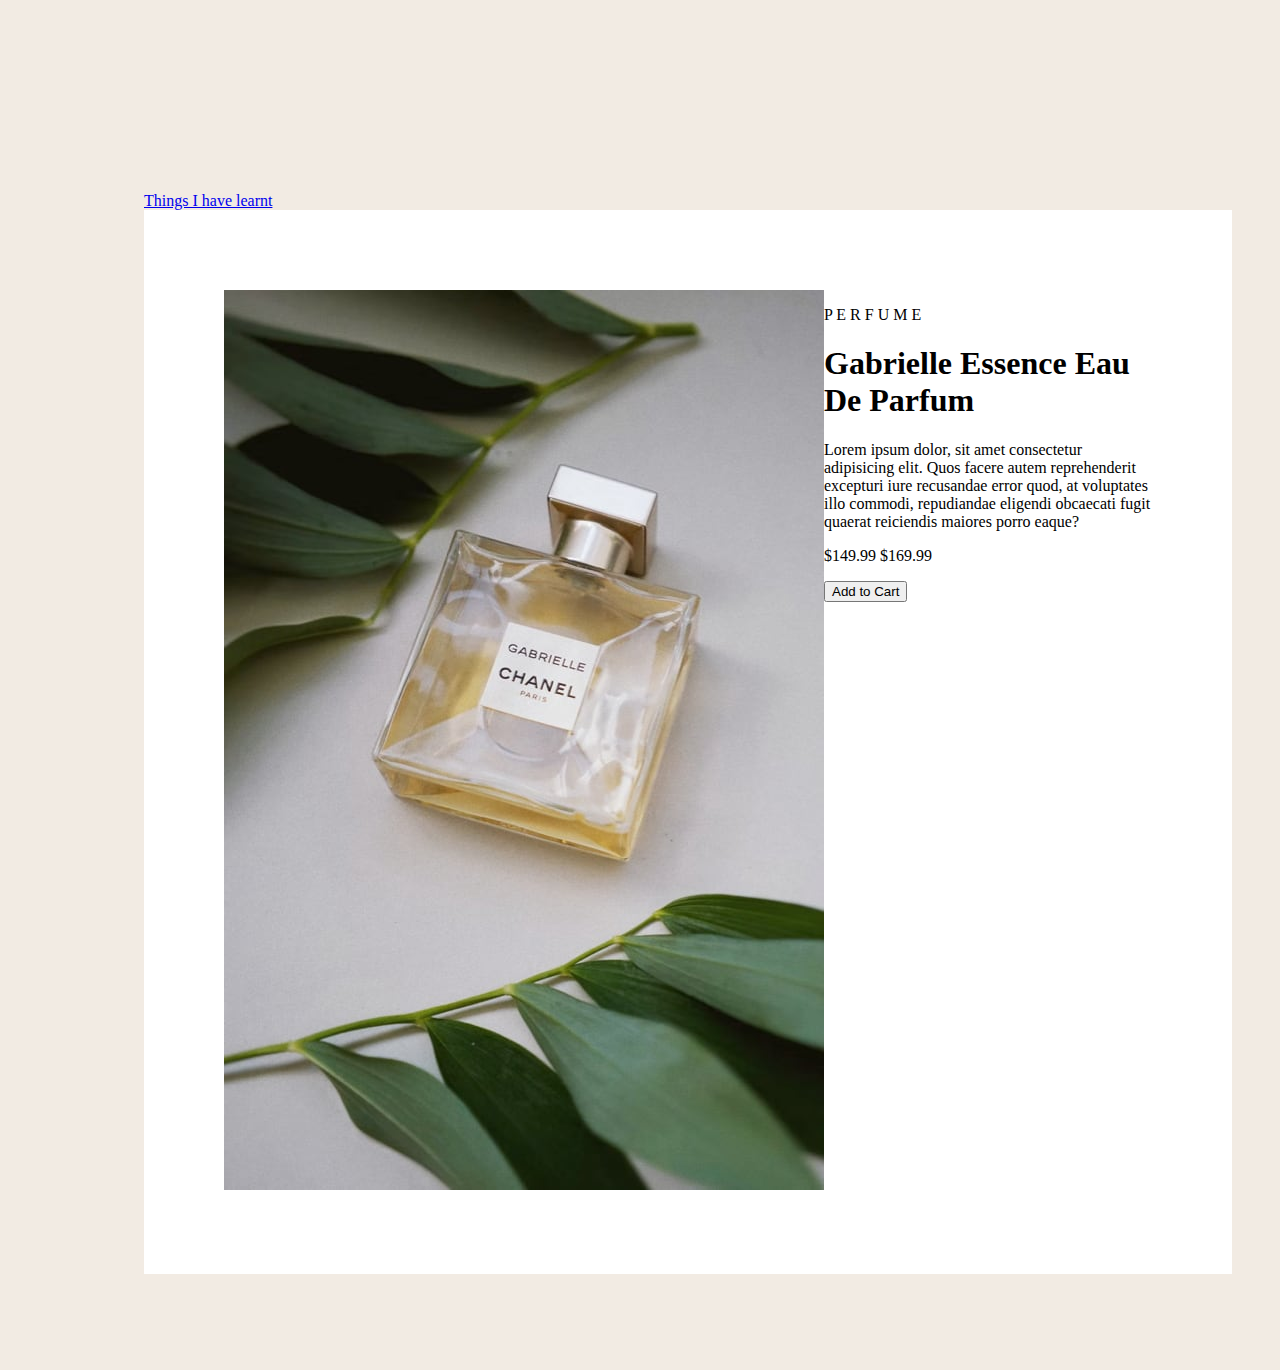
<file: index.html>
<!DOCTYPE html>
<html lang="en">
<head>
    <meta charset="UTF-8">
    <meta name="viewport" content="width=device-width, initial-scale=1.0">
    <title>ChanelPerfume</title>
    <link rel="stylesheet" href="style.css">
</head>
<body>
    <a href="learn.html">Things I have learnt</a></a>
        <main>
        <section>
            <img src="Images/perf.jpg" alt="Picture of a Perfume"/>
        </section>

        <section>
            <p>P E R F U M E</p>
            <h1>Gabrielle Essence Eau De Parfum</h1>

            <p>Lorem ipsum dolor, sit amet consectetur adipisicing elit. Quos facere autem reprehenderit excepturi iure recusandae error quod, at voluptates illo commodi, repudiandae eligendi obcaecati fugit quaerat reiciendis maiores porro eaque?</p>
            
            <p><span>$149.99</span> <span>$169.99</span></p>
            <button>Add to Cart</button>
        </section>

      
    </main>
</body>
</html>
</file>
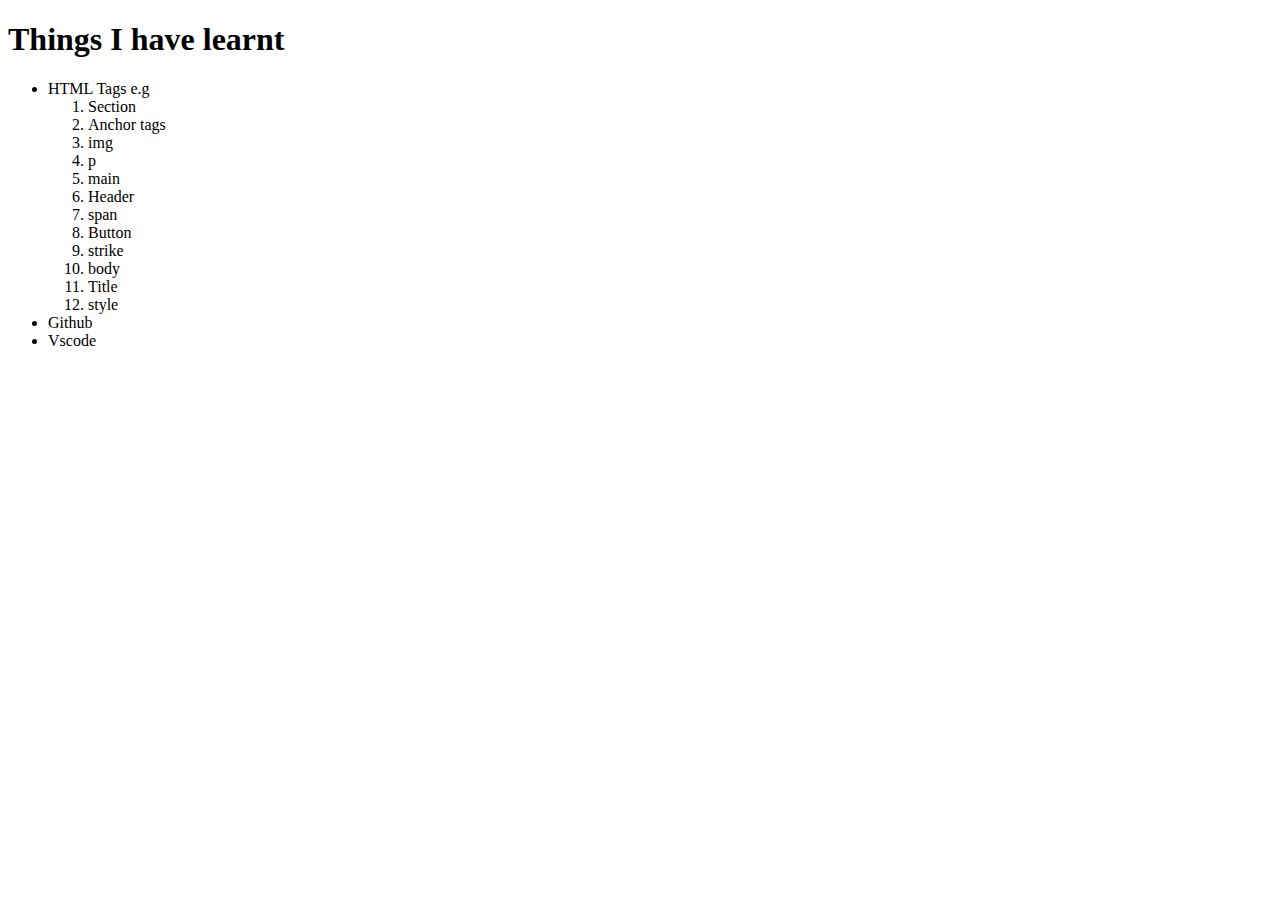
<file: learn.html>
<!DOCTYPE html>
<html lang="en">
<head>
    <meta charset="UTF-8">
    <meta name="viewport" content="width=device-width, initial-scale=1.0">
    <title>Document</title>
</head>
<body>
    <h1>Things I have learnt</h1>
    <ul>
        <li>HTML Tags e.g</li>
        <ol>
            <li>Section</li>
            <li>Anchor tags</li>
            <li>img</li>
            <li>p</li>
            <li>main</li>
            <li>Header</li>
            <li>span</li>
            <li>Button</li>
            <li>strike</li>
            <li>body</li>
            <li>Title</li>
            <li>style</li>
        </ol>
        <li>Github</li>
        <li>Vscode</li>
    </ul>
</body>
</html>
</file>
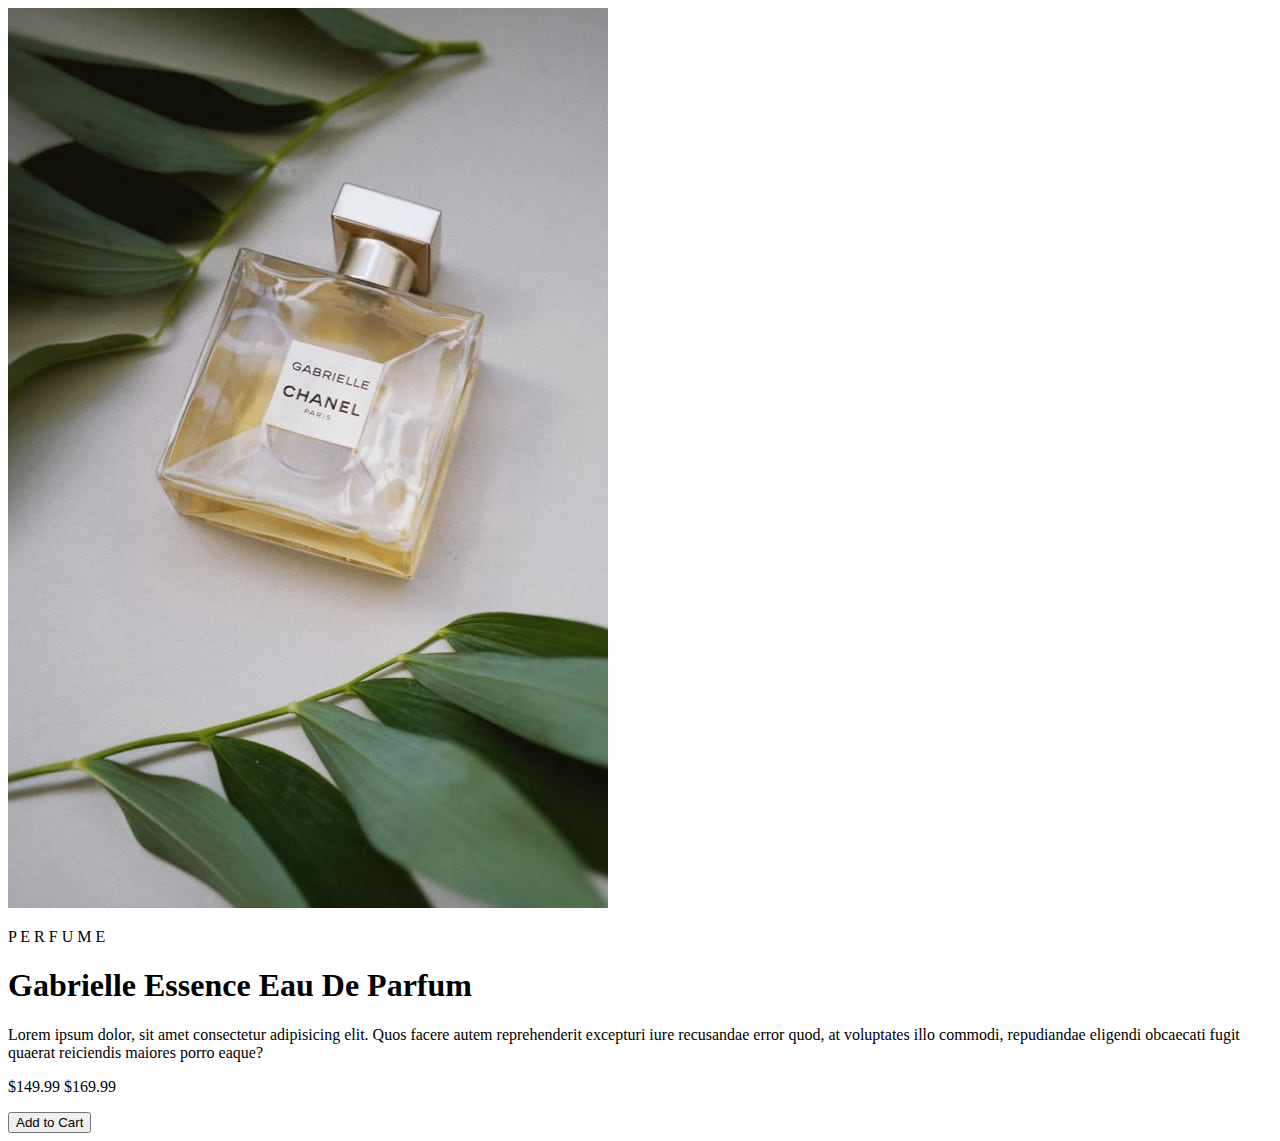
<file: Perfume.html>
<!DOCTYPE html>
<html lang="en">
<head>
    <meta charset="UTF-8">
    <meta name="viewport" content="width=device-width, initial-scale=1.0">
    <title>ChanelPerfume</title>
</head>
<body>
    <main>
        <section>
            <img src="Images/perf.jpg" alt="Picture of a Perfume"/>
        </section>

        <section>
            <p>P E R F U M E</p>
            <h1>Gabrielle Essence Eau De Parfum</h1>

            <p>Lorem ipsum dolor, sit amet consectetur adipisicing elit. Quos facere autem reprehenderit excepturi iure recusandae error quod, at voluptates illo commodi, repudiandae eligendi obcaecati fugit quaerat reiciendis maiores porro eaque?</p>
            
            <p><span>$149.99</span> <span>$169.99</span></p>
            <button>Add to Cart</button>
        </section>

      
    </main>
</body>
</html>
</file>
<file: style.css>
body{
background-color: hsl(30, 38%, 92%);
width:auto;
height: auto;
margin: 12rem 3rem 6rem 9rem;

}

main{
    display:flex;
    width: auto;
    height: auto;
    background-color:white;
    padding: 5rem;
    
    /* margin values are applied in a clockwise manner (verticals followed by horizontals, i.e. 5rem is applied to the top and bottom while 10rem is applied to left and right. */
    /* margin: 5rem 10rem */
}
</file>
